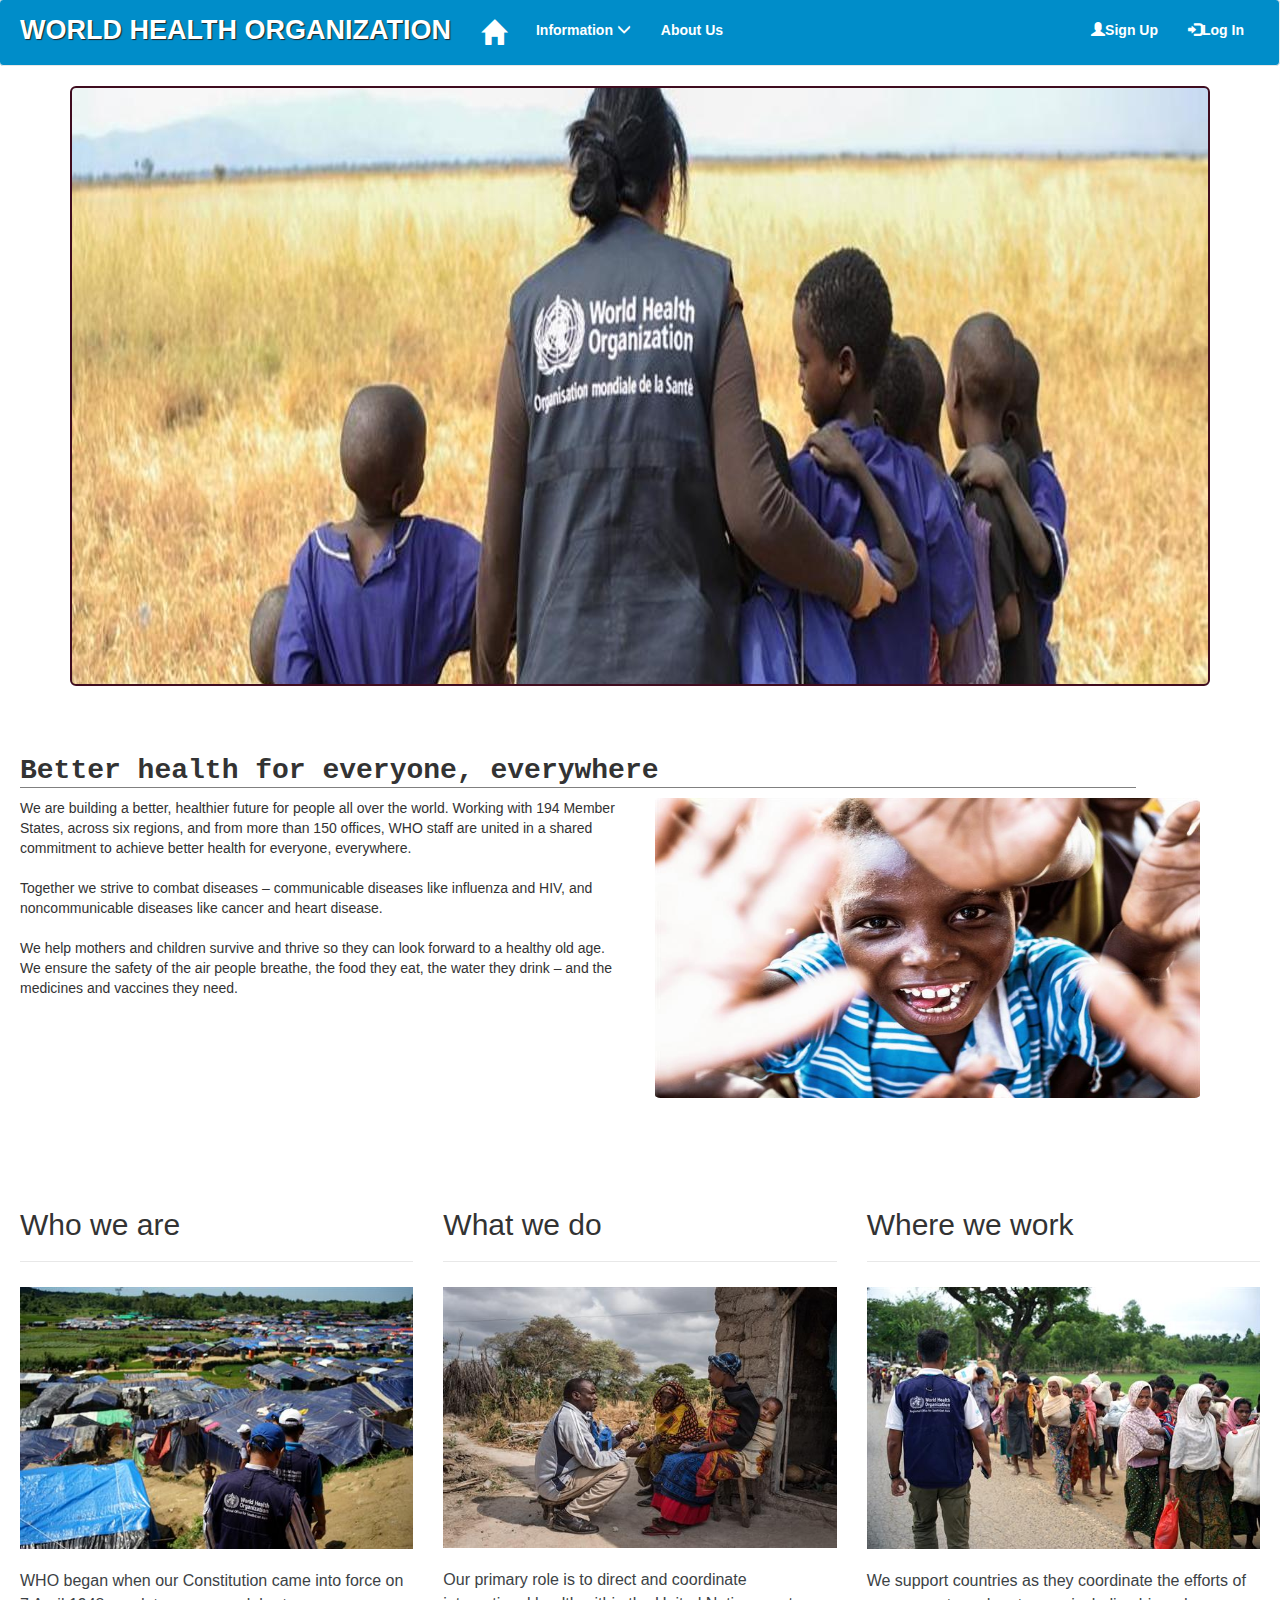
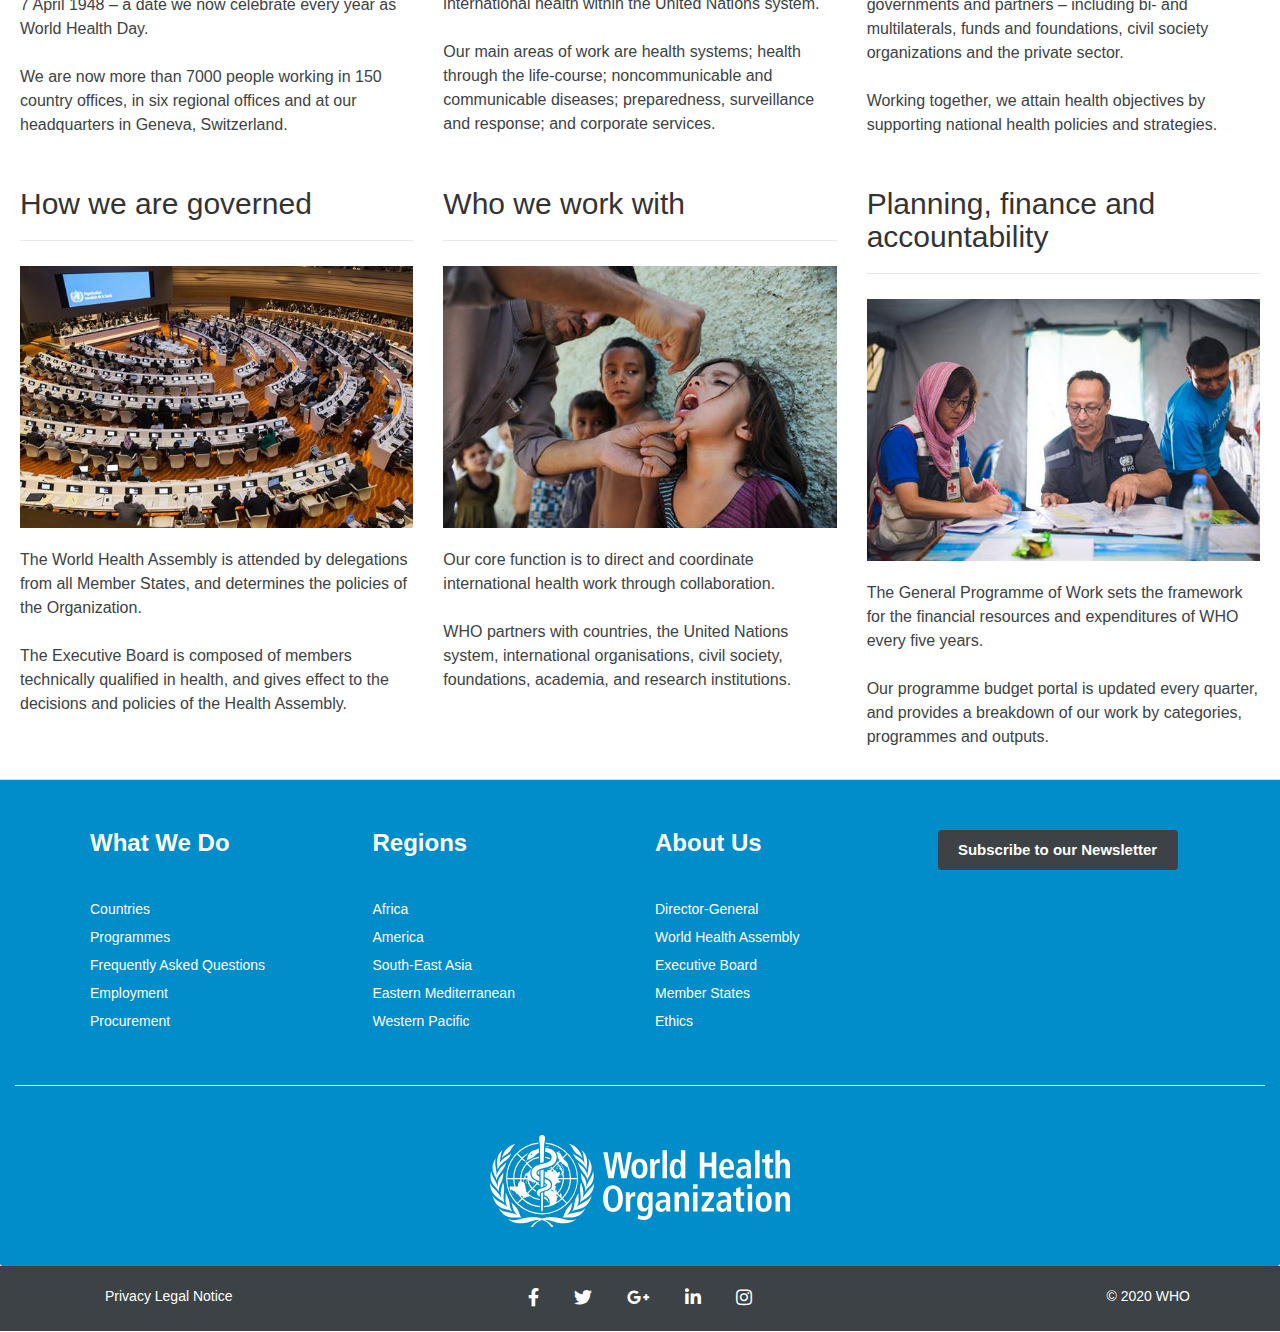
<file: index.html>
<!DOCTYPE html>
<html lang="en">
<head>
    <meta charset="UTF-8">
    <meta name="viewport" content="width=device-width, initial-scale=1.0">
    <title>Practice</title>
    <link rel="stylesheet" href="https://maxcdn.bootstrapcdn.com/bootstrap/3.3.7/css/bootstrap.min.css">
    <link rel="stylesheet" href="styles.css">
    <script src="https://ajax.googleapis.com/ajax/libs/jquery/3.4.1/jquery.min.js"></script>
    <script src="https://maxcdn.bootstrapcdn.com/bootstrap/3.4.1/js/bootstrap.min.js"></script>
    <link href="//use.fontawesome.com/releases/v5.0.10/css/all.css" rel="stylesheet" type="text/css" />
</head>
<body>
     <nav class="navbar navbar-default" id="header-nav">
        <div class="container-fluid">
          <div class="navbar-header">
               <a href="index.html" class="navbar-brand"><h1>World Health Organization</h1></a>
                <button class="navbar-toggle" type="button" data-toggle="collapse" data-target=#mycollapsenav
                aria-haspopup="true" aria-expanded="false">
                    <span class="icon-bar"></span>
                    <span class="icon-bar"></span>
                    <span class="icon-bar"></span>
                </button>
          </div>
        <div class="collapse navbar-collapse" id="mycollapsenav">
               <ul class="nav navbar-nav text-center">
                 <li class="home"><a href="index.html"><span class="glyphicon glyphicon-home"></span></a></li>
                 <li class="dropdown"><a href="#" class="dropdown-toggle" data-toggle="dropdown">Information
                   <span class="glyphicon glyphicon-menu-down"></span></a>
                      <ul class="dropdown-menu w-100">
                        <li><a href="#">Diseases</a></li>
                        <li><a href="#">Facts</a></li>
                        <li><a href="#">Statistics</a></li>
                      </ul>
                 </li>
                  <li><a href="about/about.html">About Us</a></li>
                </ul>
              <ul class="nav navbar-nav navbar-right text-center">
                  <li><a href="#"><span class="glyphicon glyphicon-user"></span>Sign Up</a></li>
                  <li><a href="#"><span class="glyphicon glyphicon-log-in"></span>Log In</a></li>
              </ul>               
        </div>
        </div>
     </nav>
     <div class="container">
       <div class="jumbotron">
        <img src="Jumbotron1_766.jpg" alt="WHO logo"class="img-responsive visible-xs">
       </div>
     </div>
     
     <div class="row" id="home-tiles">
      
          <div class="col-md-12 col-sm-12 col-xs-12" id="help">
          <h2>Better health for everyone, everywhere</h2>
          </div>
          <div class="col-md-6 col-sm-6 col-xs-6" >
          <p> 
          We are building a better, healthier future for people all over the world.
            
          Working with 194 Member States, across six regions, and from more than 150 offices,
          WHO staff are united in a shared commitment to achieve better health for
          everyone, everywhere.<br><br>
            
          Together we strive to combat diseases – communicable diseases like influenza and HIV,
           and noncommunicable diseases like cancer and heart disease.<br><br>
            
          We help mothers and children survive and thrive so they can look forward to a healthy
          old age. We ensure the safety of the air people breathe, the food
          they eat, the water they drink – and the medicines and vaccines they need.<br></p>
        </div>    
          <div class="col-md-6 col-sm-6 col-xs-6">
                <img src="boy-malawi.jpg" alt="" class="img-responsive kids" >
          </div>
          <div class="clearfix visible-md-block "></div>
          <div class="col-lg-4 col-md-4 col-sm-12 col-xs-12">
              <div class="section-heading">
                  <h2>Who we are</h2>
              </div>
               <div class="img1">
                   <img src="bangladesh1-batch2-who-068191 (1).jpg" alt="" class="img-responsive">
               </div> 
               <div class="section-info">
                 <p>WHO began when our Constitution came into force on 7
                   April 1948 – a date we now celebrate every year
                   as World Health Day.<br><br>

                  We are now more than 7000 people working in 150 country
                  offices, in six regional offices and at our headquarters
                   in Geneva, Switzerland.<br></p>
               </div>
          </div>
          
          <div class="col-lg-4 col-md-4 col-sm-12 col-xs-12">
            <div class="section-heading">
                <h2>What we do</h2>
            </div>
             <div class="img1">
                 <img src="tuberculosis (1).jpg" alt="" class="img-responsive">
             </div> 
             <div class="section-info">
               <p>Our primary role is to direct and coordinate international health within
                  the United Nations system.<br><br>

                Our main areas of work are health systems; health through the life-course;
                noncommunicable and communicable diseases; preparedness, surveillance
                and response; and corporate services.<br></p>
             </div>
          </div>
         
          <div class="col-lg-4 col-md-4 col-sm-12 col-xs-12" id="rd">
            <div class="section-heading">
                <h2>Where we work</h2>
            </div>
             <div class="img1">
                 <img src="bangladesh2-batch2-who-068341.jpg" alt="" class="img-responsive">
             </div> 
             <div class="section-info">
               <p>We support countries as they coordinate the efforts of governments and 
                 partners – including bi- and multilaterals, funds and foundations, civil
                  society organizations and the private sector.<br><br>

                Working together, we attain health objectives by supporting national
                 health policies and strategies.<br></p>
             </div>
          </div>
          <div class="clearfix visible md-block"></div>
          <div class="col-lg-4 col-md-4 col-sm-12 col-xs-12">
            <div class="section-heading">
                <h2>How we are governed</h2>
            </div>
             <div class="img1">
                 <img src="who-wha69-25may2016-0886.jpg" alt="" class="img-responsive">
             </div> 
             <div class="section-info">
               <p>The World Health Assembly is attended by delegations from all Member States,
                  and determines the policies of the Organization.<br><br>

                The Executive Board is composed of members technically qualified in health,
                 and gives effect to the decisions and policies of the Health Assembly.<br></p>
             </div>
          </div>
          
          <div class="col-lg-4 col-md-4 col-sm-12 col-xs-12">
            <div class="section-heading">
                <h2>Who we work with</h2>
            </div>
             <div class="img1">
                 <img src="polio-afghanistan2.jpg" alt="" class="img-responsive">
             </div> 
             <div class="section-info">
               <p>Our core function is to direct and coordinate international health work through collaboration.<br><br>

                WHO partners with countries, the United Nations system, 
                international organisations, civil society, foundations, academia, and research institutions.<br></p>
             </div>
          </div>
          
          <div class="col-lg-4 col-md-4 col-sm-12 col-xs-12">
            <div class="section-heading">
                <h2>Planning, finance and accountability</h2>
            </div>
             <div class="img1">
                 <img src="data-collection-2.jpg" alt="" class="img-responsive">
             </div> 
             <div class="section-info">
               <p>The General Programme of Work sets the framework
                  for the financial resources and expenditures of WHO every five years.<br><br>

                Our programme budget portal is updated every quarter, and provides
                 a breakdown of our work by categories, programmes and outputs.<br></p>
             </div>
          </div>
      </div>

      <footer class="panel-footer">
        <div class="container">
          <div class="row">
            <div class="col-md-3 col-sm-3">
              <span><a href="#"><h3>What We Do</h3></a></span><br>
              <ul class="list-unstyled">
                <li>
                  <a href="#">Countries</a>
                </li>
                <li>
                  <a href="#">Programmes</a>
                </li>
                <li>
                  <a href="#">Frequently Asked Questions</a>
                </li>
                <li>
                  <a href="#">Employment</a>
                </li>
                <li>
                  <a href="#">Procurement</a>
                </li>
              </ul>
              <hr class="visible-xs w-50">
            </div>
            
            <div class="col-md-3 col-sm-3">
              <span><a href="#"><h3>Regions</h3></a></span><br>
              <ul class="list-unstyled">
                <li>
                  <a href="#">Africa</a>
                </li>
                <li>
                  <a href="#">America</a>
                </li>
                <li>
                  <a href="#">South-East Asia</a>
                </li>
                <li>
                  <a href="#">Eastern Mediterranean</a>
                </li>
                <li>
                  <a href="#">Western Pacific</a>
                </li>
              </ul>
              <hr class="visible-xs w-50">
            </div>
          
            <div class="col-md-3 col-sm-3">
              <span><a href="#"><h3>About Us</h3></a></span><br>
              <ul class="list-unstyled">
                <li>
                  <a href="#">Director-General</a>
                </li>
                <li>
                  <a href="#">World Health Assembly</a>
                </li>
                <li>
                  <a href="#">Executive Board</a>
                </li>
                <li>
                  <a href="#">Member States</a>
                </li>
                <li>
                  <a href="#">Ethics</a>
                </li>
              </ul>
              <hr class="visible-xs w-50">
            </div>
            
            <div class="col-md-3 col-sm-3">
              <button type="button">Subscribe to our Newsletter </button>
            </div>
          </div>
        </div>
        <hr class="w-100 visible-lg">
        <div class="footer-logo">
          <a href="index.html">
            <img src="h-logo-white.svg" alt="WHO logo" width="300px" height="150px">
          </a>
        </div>
      </footer>
<!--Bottom Footer-->
      <div class="bottom-footer">
        <div class="container">
          <div class="row">
            <div class="col-md-4 legal">
              <a href="#">Privacy Legal Notice</a>
            </div>
            <div class="col-md-4 icons py-5">

                <!-- Facebook -->
                <a class="fb-ic">
                  <i class="fab fa-facebook-f t "> </i>
                </a>
                <!-- Twitter -->
                <a class="tw-ic">
                  <i class="fab fa-twitter  "> </i>
                </a>
                <!-- Google +-->
                <a class="gplus-ic">
                  <i class="fab fa-google-plus-g  "> </i>
                </a>
                <!--Linkedin -->
                <a class="li-ic">
                  <i class="fab fa-linkedin-in  "> </i>
                </a>
                <!--Instagram-->
                <a class="ins-ic">
                  <i class="fab fa-instagram  "> </i>
                </a>
            </div>
             <div class="col-md-4">
               <div class="footer-copyright cpy">
                 &copy; 2020 WHO
               </div>
             </div>

        </div>
        </div>
      </div>
</body>
</html>
</file>
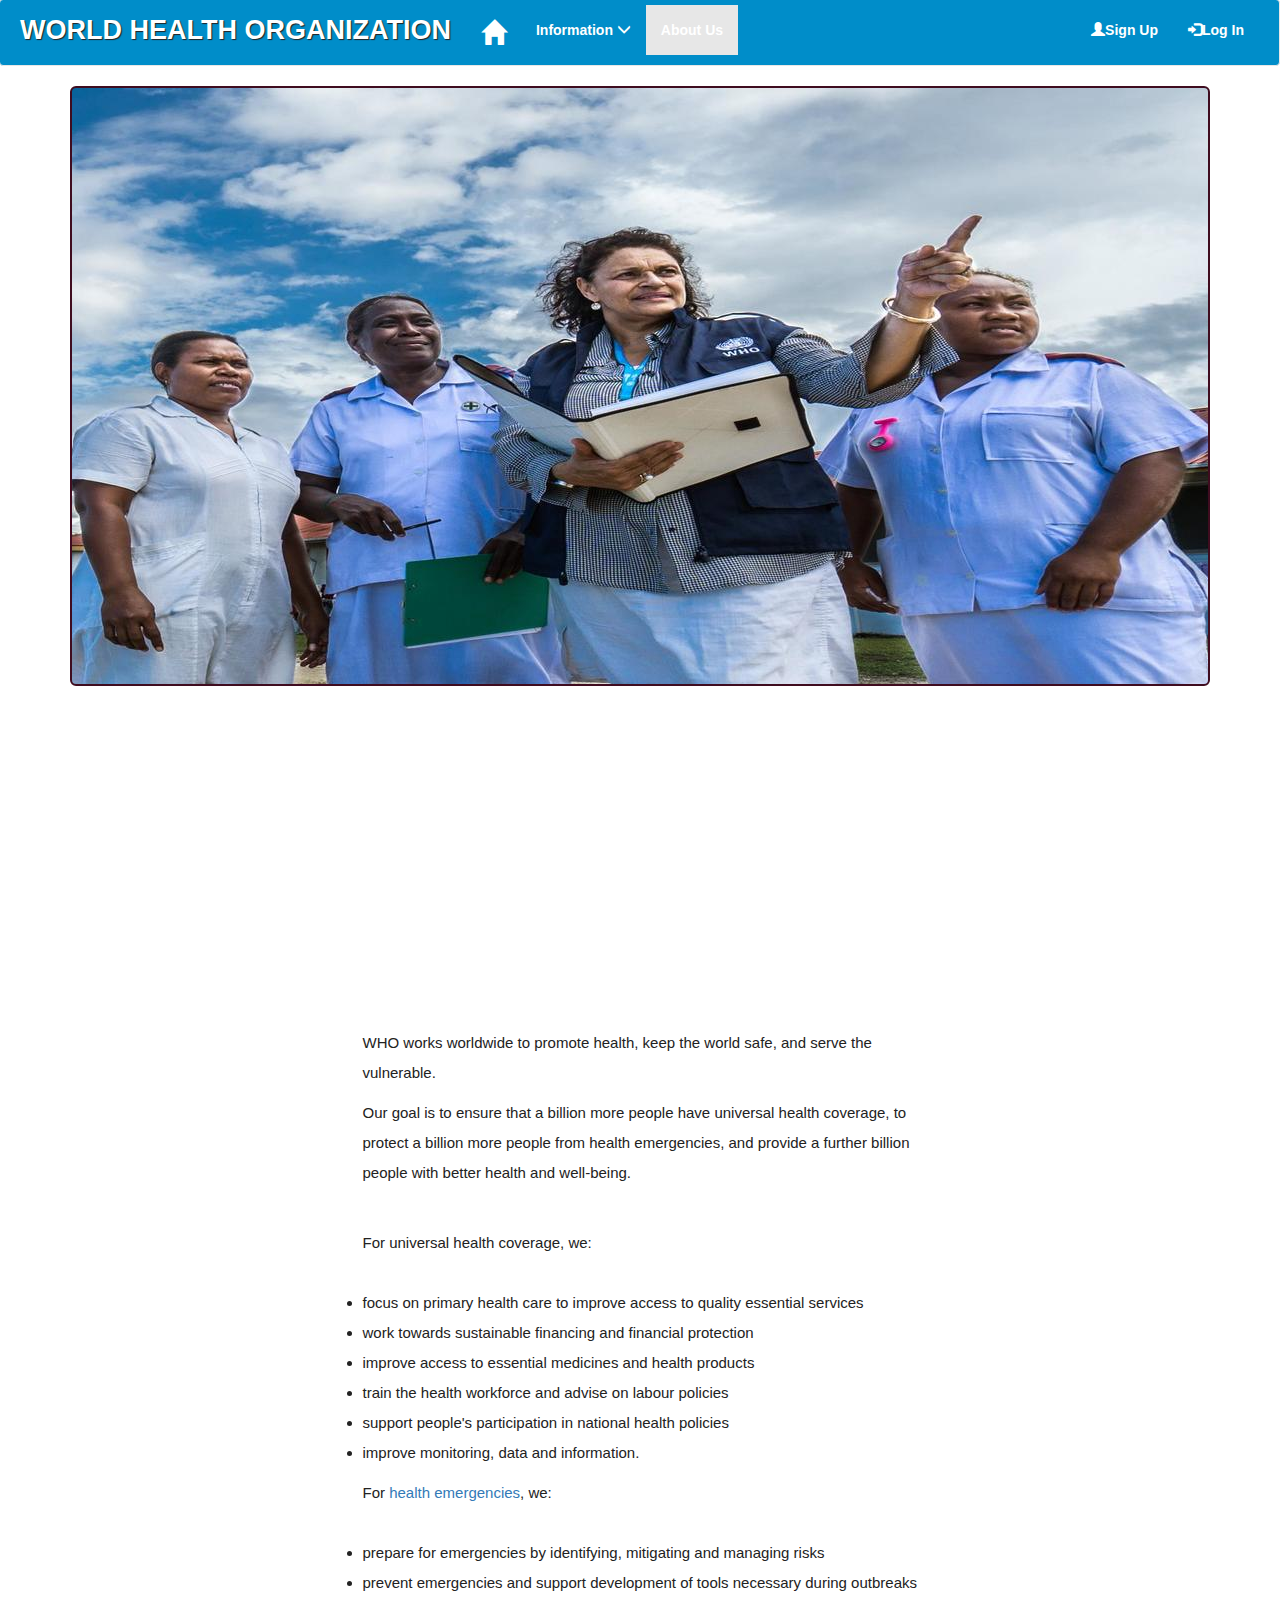
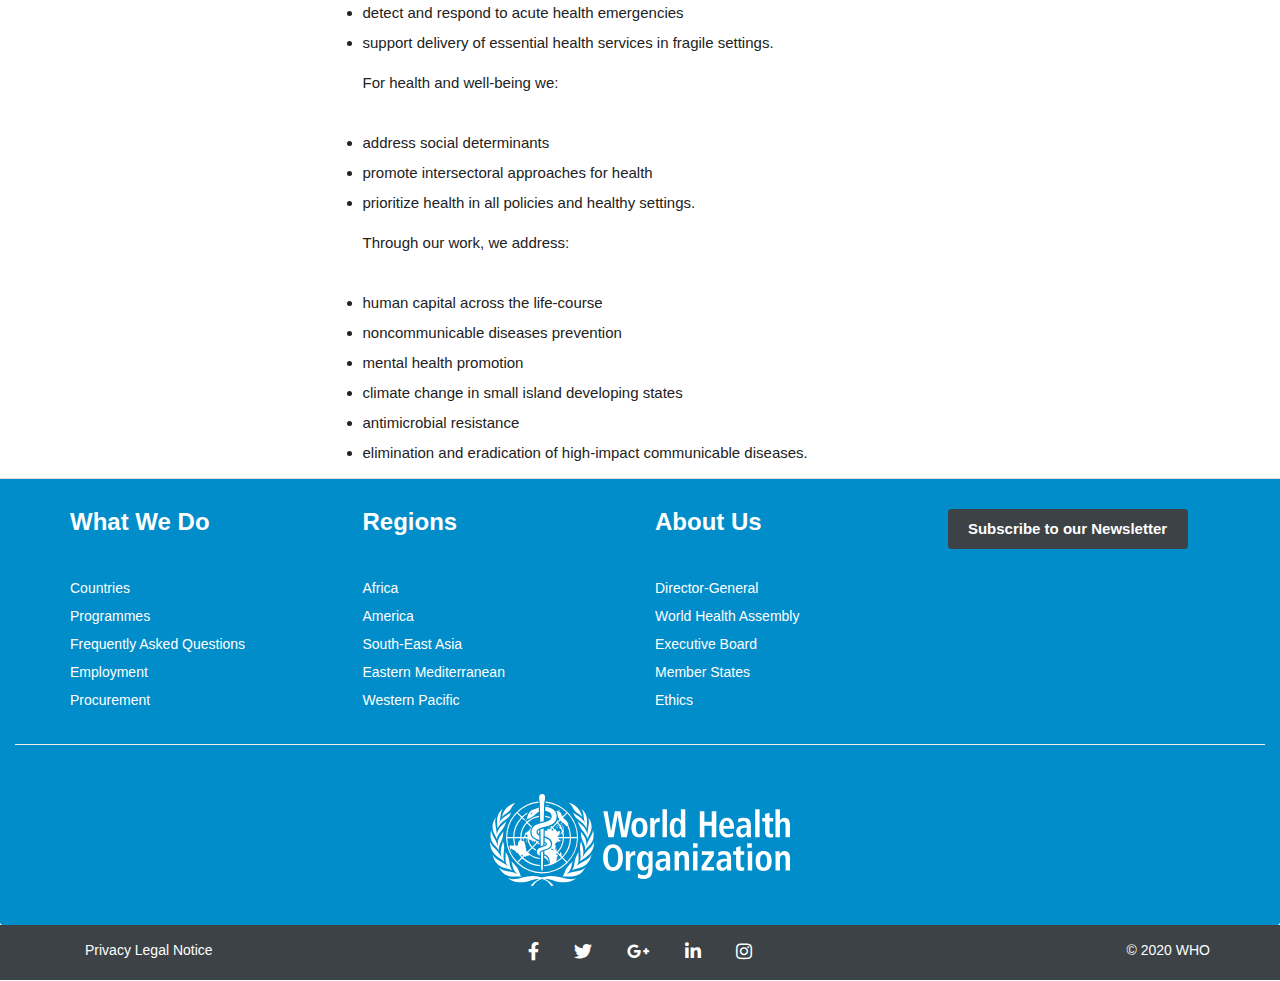
<file: about/about.html>
<!DOCTYPE html>
<html lang="en">
<head>
    <meta charset="UTF-8">
    <meta name="viewport" content="width=device-width, initial-scale=1.0">
    <title>Practice</title>
    <link rel="stylesheet" href="https://maxcdn.bootstrapcdn.com/bootstrap/3.3.7/css/bootstrap.min.css">
    <link rel="stylesheet" href="styles1.css">
    <script src="https://ajax.googleapis.com/ajax/libs/jquery/3.4.1/jquery.min.js"></script>
    <script src="https://maxcdn.bootstrapcdn.com/bootstrap/3.4.1/js/bootstrap.min.js"></script>
    <link href="//use.fontawesome.com/releases/v5.0.10/css/all.css" rel="stylesheet" type="text/css" />
</head>
<body>
     <nav class="navbar navbar-default" id="header-nav">
        <div class="container-fluid">
          <div class="navbar-header">
               <a href="../index.html" class="navbar-brand"><h1>World Health Organization</h1></a>
                <button class="navbar-toggle" type="button" data-toggle="collapse" data-target=#mycollapsenav
                aria-haspopup="true" aria-expanded="false">
                    <span class="icon-bar"></span>
                    <span class="icon-bar"></span>
                    <span class="icon-bar"></span>
                </button>
          </div>
        <div class="collapse navbar-collapse" id="mycollapsenav">
               <ul class="nav navbar-nav text-center">
                 <li class="home"><a href="../index.html"><span class="glyphicon glyphicon-home"></span></a></li>
                 <li class="dropdown"><a href="#" class="dropdown-toggle" data-toggle="dropdown">Information
                   <span class="glyphicon glyphicon-menu-down"></span></a>
                      <ul class="dropdown-menu w-100">
                        <li><a href="#">Diseases</a></li>
                        <li><a href="#">Facts</a></li>
                        <li><a href="#">Statistics</a></li>
                      </ul>
                 </li>
                  <li class="active"><a href="about/about.html">About Us</a></li>
                </ul>
              <ul class="nav navbar-nav navbar-right text-center">
                  <li><a href="#"><span class="glyphicon glyphicon-user"></span>Sign Up</a></li>
                  <li><a href="#"><span class="glyphicon glyphicon-log-in"></span>Log In</a></li>
              </ul>               
        </div>
        </div>
     </nav>
     <div class="container">
       <div class="jumbotron">
        <img src="uhc-poster-2018_8_767x656.jpg" alt="WHO logo"class="img-responsive visible-xs">
       </div>
     </div>
     <div class="container section-content">
        <div class="row">   
            <div class="col-md-3">

            </div>
            <div class="col-md-6">
                <div class="embed-responsive embed-responsive-16by9">
                    <iframe class="embed-responsive-item" width="560" height="315" src="https://www.youtube.com/embed/SW5J0vj5Stk" frameborder="0" 
                    allow="accelerometer; autoplay; encrypted-media; gyroscope; picture-in-picture" 
                    allowfullscreen></iframe>
                </div>
                <div class="content">
                    <p>WHO works worldwide to promote health, keep the world safe, and serve the vulnerable.</p>
                    <p>Our goal is to ensure that a billion more people have universal health coverage, to protect a billion more people from 
                        health emergencies, and provide a further billion people with better health
                         and well-being.<br><br></p>
                    <ul>For universal health coverage, we: <br><br>
                        <li>focus on primary health care to improve access to quality essential services</li>
                        <li>work towards sustainable financing and financial protection</li>
                        <li>improve access to essential medicines and health products</li>
                        <li>train the health workforce and advise on labour policies</li>
                        <li>support people's participation in national health policies</li>
                        <li>improve monitoring, data and information.</li>
                    </ul>
                    <ul>For <a href="#">health emergencies</a>, we:<br><br>
                         <li>prepare for emergencies by identifying, mitigating and managing risks</li>
                         <li>prevent emergencies and support development of tools necessary during outbreaks</li>
                         <li>detect and respond to acute health emergencies</li>
                         <li>support delivery of essential health services in fragile settings.</li>
                    </ul>
                    <ul>For health and well-being we:<br><br>
                        <li>address social determinants</li>
                        <li>promote intersectoral approaches for health</li>
                        <li>prioritize health in all policies and healthy settings.</li>
                    </ul>
                    <ul>Through our work, we address:<br><br>
                        <li>human capital across the life-course</li>
                        <li>noncommunicable diseases prevention</li>
                        <li>mental health promotion</li>
                        <li>climate change in small island developing states</li>
                        <li>antimicrobial resistance</li>
                        <li>elimination and eradication of high-impact communicable diseases.</li>
                    </ul>
                </div>
            </div>
        </div>

     </div>

      <footer class="panel-footer">
        <div class="container">
          <div class="row">
            <div class="col-md-3 col-sm-3">
              <span><a href="#"><h3>What We Do</h3></a></span><br>
              <ul class="list-unstyled">
                <li>
                  <a href="#">Countries</a>
                </li>
                <li>
                  <a href="#">Programmes</a>
                </li>
                <li>
                  <a href="#">Frequently Asked Questions</a>
                </li>
                <li>
                  <a href="#">Employment</a>
                </li>
                <li>
                  <a href="#">Procurement</a>
                </li>
              </ul>
              <hr class="visible-xs w-50">
            </div>
            
            <div class="col-md-3 col-sm-3">
              <span><a href="#"><h3>Regions</h3></a></span><br>
              <ul class="list-unstyled">
                <li>
                  <a href="#">Africa</a>
                </li>
                <li>
                  <a href="#">America</a>
                </li>
                <li>
                  <a href="#">South-East Asia</a>
                </li>
                <li>
                  <a href="#">Eastern Mediterranean</a>
                </li>
                <li>
                  <a href="#">Western Pacific</a>
                </li>
              </ul>
              <hr class="visible-xs w-50">
            </div>
          
            <div class="col-md-3 col-sm-3">
              <span><a href="#"><h3>About Us</h3></a></span><br>
              <ul class="list-unstyled">
                <li>
                  <a href="#">Director-General</a>
                </li>
                <li>
                  <a href="#">World Health Assembly</a>
                </li>
                <li>
                  <a href="#">Executive Board</a>
                </li>
                <li>
                  <a href="#">Member States</a>
                </li>
                <li>
                  <a href="#">Ethics</a>
                </li>
              </ul>
              <hr class="visible-xs w-50">
            </div>
            
            <div class="col-md-3 col-sm-3">
              <button type="button" class="sub">Subscribe to our Newsletter </button>
            </div>
          </div>
        </div>
        <hr class="w-100 visible-lg">
        <div class="footer-logo">
          <a href="../index.html">
            <img src="../h-logo-white.svg" alt="WHO logo" width="300px" height="150px">
          </a>
        </div>
      </footer>
<!--Bottom Footer-->
      <div class="bottom-footer">
        <div class="container">
          <div class="row">
            <div class="col-md-4 legal">
              <a href="#">Privacy Legal Notice</a>
            </div>
            <div class="col-md-4 icons py-5">

                <!-- Facebook -->
                <a class="fb-ic">
                  <i class="fab fa-facebook-f t "> </i>
                </a>
                <!-- Twitter -->
                <a class="tw-ic">
                  <i class="fab fa-twitter  "> </i>
                </a>
                <!-- Google +-->
                <a class="gplus-ic">
                  <i class="fab fa-google-plus-g  "> </i>
                </a>
                <!--Linkedin -->
                <a class="li-ic">
                  <i class="fab fa-linkedin-in  "> </i>
                </a>
                <!--Instagram-->
                <a class="ins-ic">
                  <i class="fab fa-instagram  "> </i>
                </a>
            </div>
             <div class="col-md-4">
               <div class="footer-copyright cpy">
                 &copy; 2020 WHO
               </div>
             </div>

        </div>
        </div>
      </div>
</body>
</html>
</file>
<file: styles.css>
.navbar-brand h1{
  margin-top: 0;
  margin-bottom: 0;
  line-height: 0.75;
  text-transform: uppercase;
  font-weight: bold;
  text-shadow: 1px 1px 1px #222;
  font-size: 1.5em;
}
body{
  margin:0px !important;
  font-family: Arial, Helvetica, sans-serif;
}
.dropdown-menu>li>a{
  width:100%;
}
.navbar-default{
  padding:5px;
  background-color: #008dc9;
  margin-left: -1px;
  margin-top: -1px;
}
/*HAMBURGER*/
.navbar-default .navbar-toggle:focus, .navbar-default .navbar-toggle:hover {
  background-color: #008dc9;
}

.navbar-toggle:focus,
.navbar-toggle:active {
    outline: 0;
}

.navbar-toggle span {
  background-color: white !important;
   display: block;
   margin-top: 4px;
   margin-bottom: 4px;
   -webkit-transform: rotate(0deg);
   -moz-transform: rotate(0deg);
   -o-transform: rotate(0deg);
   transform: rotate(0deg);
   position: relative;
   left: 0;
   opacity: 1;
}

.navbar-toggle span:nth-child(1),
.navbar-toggle span:nth-child(3) {
   -webkit-transition: transform .35s ease-in-out;
   -moz-transition: transform .35s ease-in-out;
   -o-transition: transform .35s ease-in-out;
   transition: transform .35s ease-in-out;
}

.navbar-toggle:not(.collapsed) span:nth-child(1) {
    position: absolute;
    left: 10px;
    top: 14px;
    -webkit-transform: rotate(135deg);
    -moz-transform: rotate(135deg);
    -o-transform: rotate(135deg);
    transform: rotate(135deg);
    opacity: 0.9;
}

.navbar-toggle:not(.collapsed) span:nth-child(2) {
    height: 12px;
    visibility: hidden;
    background-color: transparent;
}

.navbar-toggle:not(.collapsed) span:nth-child(3) {
    position: absolute;
    left: 10px;
    top: 14px;
    -webkit-transform: rotate(-135deg);
    -moz-transform: rotate(-135deg);
    -o-transform: rotate(-135deg);
    transform: rotate(-135deg);
    opacity: 0.9;
}
/*HAMBURGER END*/


.home{
  color:white;
  font-size:25px;
}
.navbar-nav >li>a,.navbar-brand{
  color:white !important;
  font-weight: bold;
}
.navbar-nav >li>a:focus,.navbar-nav >li>a:hover{ 
  background-color: #d95204 !important;
}

/*Large Device*/
@media (min-width:1200px){
.jumbotron{
  background: url(who-staff_1200x656.jpg) center no-repeat;
  border: 0px 0px 50px #3F0C1F;
  border: 2px solid #3F0C1F;
  height:600px;
  
}
.container .jumbotron{
  padding:0px;
}
}
/*Medium Device*/
@media (min-width:992px) and (max-width:1199px){
.navbar-default{
  padding:10px;

}
.jumbotron{
  background: url(Jumbo1200.jpg) center no-repeat;
  height:550px;
  border: 0px 0px 50px #3F0C1F;
  border: 2px solid #3F0C1F;
}
.container .jumbotron{
  padding:0px;
}

}
/*Small Device*/
@media (min-width:768px) and (max-width:991px){
  .navbar-default{
    padding:10px;
  }
  .navbar-nav >li>a{
    font-size:1.4em;
  }
  .navbar-brand h1{
    font-size:4vw;
  }
  
  .jumbotron{
    background: url(Jumbo1000.jpg) center no-repeat;
    height:450px;
    border: 0px 0px 50px #3F0C1F;
    border: 2px solid #3F0C1F;
  }
  .container .jumbotron{
      padding:0px;
      margin:0px;
  }
  #rd{
    clear:left;
  }
  .bottom-footer{
    text-align: center !important; 
  }
  .bottom-footer .cpy{
    text-align: center !important;
  }
  
}
/*Extra-Small*/
@media (max-width:768px){
.navbar-brand h1{
font-size:4vw;
}
.jumbotron{
  border: 0px 0px 50px #3F0C1F;
  border: 2px solid #3F0C1F;
}
.container .jumbotron{
  padding:0px;
}
.panel-footer .container{
  text-align:center;
}
.panel-footer hr{
  width:50%;
}
.bottom-footer{
  text-align: center  !important;
  display:block;
}
.bottom-footer .cpy{
  text-align: center !important;
}
.dropdown-menu>li>a{
  color:white !important;
  text-align: center;
 }
 .dropdown-menu>li>a:focus{
   color:#d95204 !important;
 }
}
/*header end*/
/*row*/
.row{
  padding:20px;
  font-family: Arial, Helvetica, sans-serif;
}
#help h2{
  font-family: monospace;
  font-size:2em;
  font-weight: bold;
  border-bottom:1px solid grey;
  width:90%;
}
.kids{
  margin: 0 0 70px 0;
  width:90%;
  height:300px;
  border-radius: 1%;
}
.section-heading{
  padding-top:20px;
  padding-bottom:10px;  
  border-bottom:1px solid #e8e8e8;
}
.img1{
  padding-top:25px;
  padding-bottom:20px;
}
.section-info{
  color:#3c4245;
  font-size:16px;
  line-height: 24px;
}
/*end row*/
/*Footer*/
footer{
  background-color: #008dc9 !important;
}
footer h3{
  font-weight: bold;
  transition: all 0.4s ease;
}
footer h3:hover{
  color:#d95204;
}
footer .container a:hover{
  text-decoration:none;
}
footer .container{
  line-height:2em;
}
footer .container a{
  transition:all 0.4s ease;
}
footer .container a:hover{
  color:#d95204;
}
footer .container a, .container{
  color:white;
}
.footer-logo img{
  display: block;
  margin:auto;
}
footer button{
  font-size:15px;
  font-weight: bold;
  background-color: #3C4245;
  margin:20px 0px;
  border:2px solid #3c4245;
  border-radius: 4px;
  width:240px;
  height:40px;
  transition:all 0.3s ease-in-out;
}
footer button:hover{
 color:#3c4245;
 background-color:#fff;
}
.bottom-footer{
  background-color:#3c4245; 
}
.container.legal{
  display:block;
  text-align:left;
  font-weight:bold;
}
.bottom-footer a{
  color:white;
  padding:15px;
  transition:all 0.2s ease;
  position: relative;
}
.bottom-footer .icons{
  display: inline-block;
    font-size:18px;
    text-align: center;   
}
.bottom-footer .cpy{
  text-align: right;
}

.bottom-footer i:hover{
  cursor: pointer;
  
}
.bottom-footer a:hover{
  text-decoration: none;
  color:#d95204
}
</file>
<file: about/styles1.css>
.navbar-brand h1{
    margin-top: 0;
    margin-bottom: 0;
    line-height: 0.75;
    text-transform: uppercase;
    font-weight: bold;
    text-shadow: 1px 1px 1px #222;
    font-size: 1.5em;
  }
  body{
    margin:0px !important;
    font-family: Arial, Helvetica, sans-serif;
  }
  .dropdown-menu>li>a{
    width:100%;
  }
  .navbar-default{
    padding:5px;
    background-color: #008dc9;
    margin-left: -1px;
    margin-top: -1px;
    
  }
  .home{
    color:white;
    font-size:25px;
  }
  .navbar-nav >li>a,.navbar-brand{
    color:white !important;
    font-weight: bold;
  }
  .navbar-nav >li>a:focus,.navbar-nav >li>a:hover{ 
    background-color: #d95204 !important;
  }
  /*HAMBURGER*/

  .navbar-default .navbar-toggle:focus, .navbar-default .navbar-toggle:hover {
    background-color: #008dc9 ;
  }
  
  .navbar-toggle:focus,
  .navbar-toggle:active {
      outline: 0;
  }
  
  .navbar-toggle span {
    background-color: white !important;
     display: block;
     margin-top: 4px;
     margin-bottom: 4px;
     -webkit-transform: rotate(0deg);
     -moz-transform: rotate(0deg);
     -o-transform: rotate(0deg);
     transform: rotate(0deg);
     position: relative;
     left: 0;
     opacity: 1;
  }
  
  .navbar-toggle span:nth-child(1),
  .navbar-toggle span:nth-child(3) {
     -webkit-transition: transform .35s ease-in-out;
     -moz-transition: transform .35s ease-in-out;
     -o-transition: transform .35s ease-in-out;
     transition: transform .35s ease-in-out;
  }
  
  .navbar-toggle:not(.collapsed) span:nth-child(1) {
      position: absolute;
      left: 10px;
      top: 14px;
      -webkit-transform: rotate(135deg);
      -moz-transform: rotate(135deg);
      -o-transform: rotate(135deg);
      transform: rotate(135deg);
      opacity: 0.9;
  }
  
  .navbar-toggle:not(.collapsed) span:nth-child(2) {
      height: 12px;
      visibility: hidden;
      background-color: transparent;
  }
  
  .navbar-toggle:not(.collapsed) span:nth-child(3) {
      position: absolute;
      left: 10px;
      top: 14px;
      -webkit-transform: rotate(-135deg);
      -moz-transform: rotate(-135deg);
      -o-transform: rotate(-135deg);
      transform: rotate(-135deg);
      opacity: 0.9;
  }


  /*HAMBURGER END*/
.section-content .content{
    color:#222;
    font-size:15px;
    line-height: 2em;
}
.content ul{
    padding:0;
}
  
  /*Large Device*/
  @media (min-width:1200px){
  .jumbotron{
    background: url(uhc-poster-2018_4_1300x656.jpg) center no-repeat;
    border: 0px 0px 50px #3F0C1F;
    border: 2px solid #3F0C1F;
    height:600px;
    
  }
  .container .jumbotron{
    padding:0px;
  }
  }
  /*Medium Device*/
  @media (min-width:992px) and (max-width:1199px){
  .navbar-default{
    padding:10px;
  
  }
  .jumbotron{
    background: url(uhc-poster-2018_5_1200x656.jpg) center no-repeat;
    height:550px;
    border: 0px 0px 50px #3F0C1F;
    border: 2px solid #3F0C1F;
  }
  .container .jumbotron{
    padding:0px;
  }
  
  }
  /*Small Device*/
  @media (min-width:768px) and (max-width:991px){
    .navbar-default{
      padding:10px;
    }
    .navbar-nav >li>a{
      font-size:1.4em;
    }
    .navbar-brand h1{
      font-size:4vw;
    }
    
    .jumbotron{
      background: url(uhc-poster-2018_7_1000x656.jpg) center no-repeat;
      height:450px;
      border: 0px 0px 50px #3F0C1F;
      border: 2px solid #3F0C1F;
    }
    .container .jumbotron{
        padding:0px;
        margin:0px;
    }
    #rd{
      clear:left;
    }
    .bottom-footer{
      text-align: center !important;
      
    }
    .bottom-footer .cpy{
        text-align: center !important;
      }
      .sub{
          font-size:12px;
          width:180px;
      }
    
  }
  /*Extra-Small*/
  @media (max-width:768px){
  .navbar-brand h1{
  font-size:4vw;
  }
  .jumbotron{
    border: 0px 0px 50px #3F0C1F;
    border: 2px solid #3F0C1F;
  }
  .container .jumbotron{
    padding:0px;
  }
  .panel-footer .container{
    text-align:center;
  }
  .panel-footer hr{
    width:50%;
  }
  .bottom-footer{
    text-align: center  !important;
    display:block;
  }
  .bottom-footer .cpy{
    text-align: center !important;
  }
  .dropdown-menu>li>a{
    color:white !important;
    text-align: center;
   }
   .dropdown-menu>li>a:focus{
     color:#d95204 !important;
   }
  }




  /*FOOTER*/
  footer{
    background-color: #008dc9 !important;
  }
  footer h3{
    font-weight: bold;
    transition: all 0.4s ease;
  }
  footer h3:hover{
    color:#d95204;
  }
  footer .container a:hover{
    text-decoration:none;
  }
  footer .container{
    line-height:2em;
  }
  footer .container a{
    transition:all 0.4s ease;
  }
  footer .container a:hover{
    color:#d95204;
  }
  footer .container a, .container{
    color:white;
  }
  .footer-logo img{
    display: block;
    margin:auto;
  }
  footer button{
    font-size:15px;
    font-weight: bold;
    background-color: #3C4245;
    margin:20px 0px;
    border:2px solid #3c4245;
    border-radius: 4px;
    width:240px;
    height:40px;
    transition:all 0.3s ease-in-out;
  }
  footer button:hover{
   color:#3c4245;
   background-color:#fff;
  }
  /*BOTTOM-FOOTER*/
  .bottom-footer{
    background-color:#3c4245; 
    padding:15px;
  }
  .container.legal{
    display:block;
    text-align:left;
    font-weight:bold;
  }
  .bottom-footer a{
    color:white;
    padding:15px;
    transition:all 0.2s ease;
    position: relative;
  }
  .bottom-footer .icons{
    display: inline-block;
      font-size:18px;
      text-align: center;   
  }
  .bottom-footer .cpy{
    text-align: right;
  }
  
  .bottom-footer i:hover{
    cursor: pointer;
    
  }
  .bottom-footer a:hover{
    text-decoration: none;
    color:#d95204
  }
</file>
